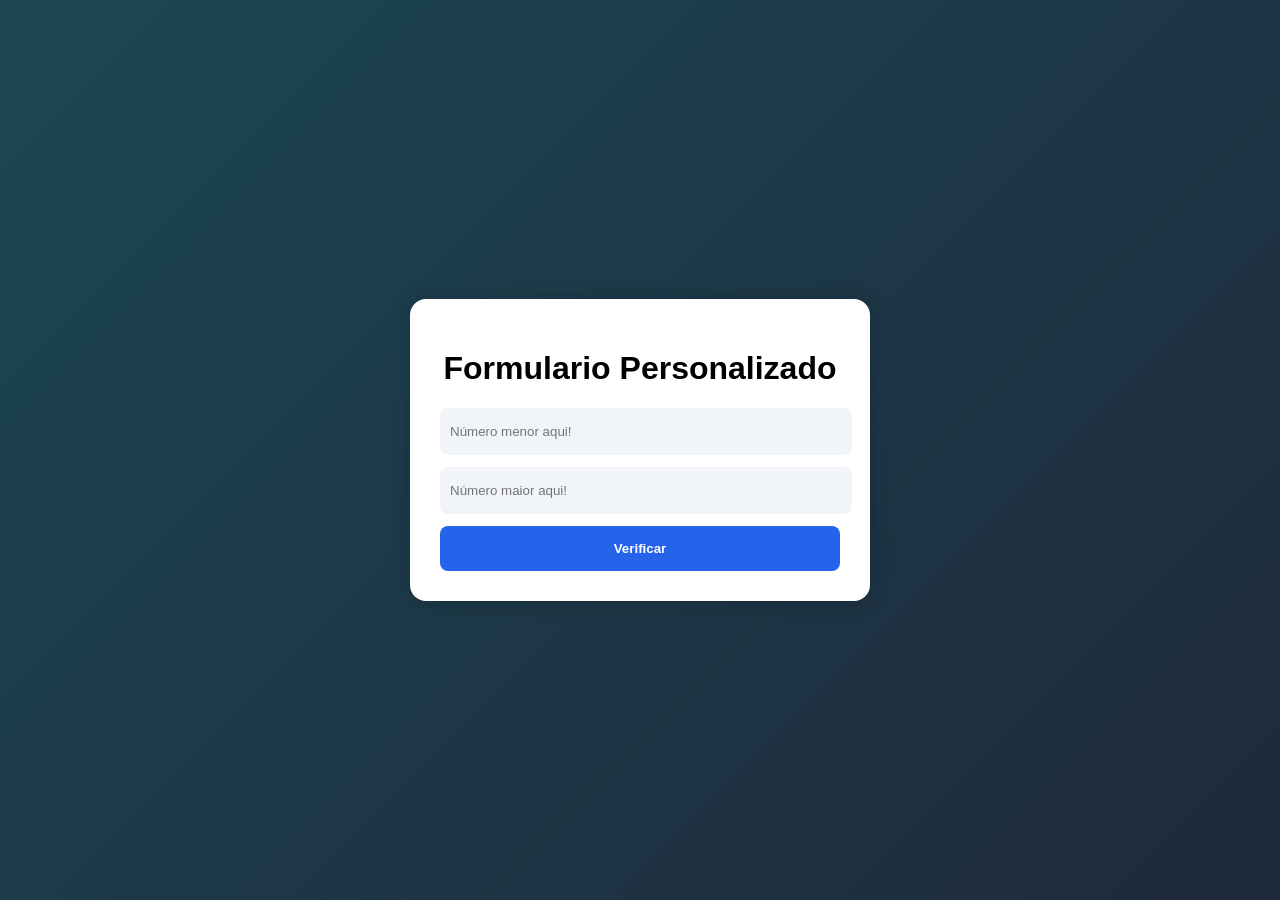
<file: exercicio_html_js/index.HTML>
<!DOCTYPE html>
<html lang="pt-BR">
<head>
    <meta charset="UTF-8">
    <meta http-equiv="X-UA-Compatible" content="IE=edge">
    <meta name="viewport" content="width=device-width, initial-scale=1.0">
    <title>Formulário</title>
    <link rel="stylesheet" type= "text/css" href="./main.css" />
</head>
<body>
    <div class="container">
        <h1>Formulario Personalizado</h1>
        <form id="MeuFormulario">
            <input type="number" id="campoA" required placeholder="Número menor aqui!">
            <input type="number" id="campoB"required placeholder="Número maior aqui!">
            <button type="submit">
                Verificar
            </button>
            <p class="mensagemSucesso"></p>
            <p class = "mensagemErro"></p>

        </form>
    </div>

<script src="script.js"></script>
</body>
</html>
</file>
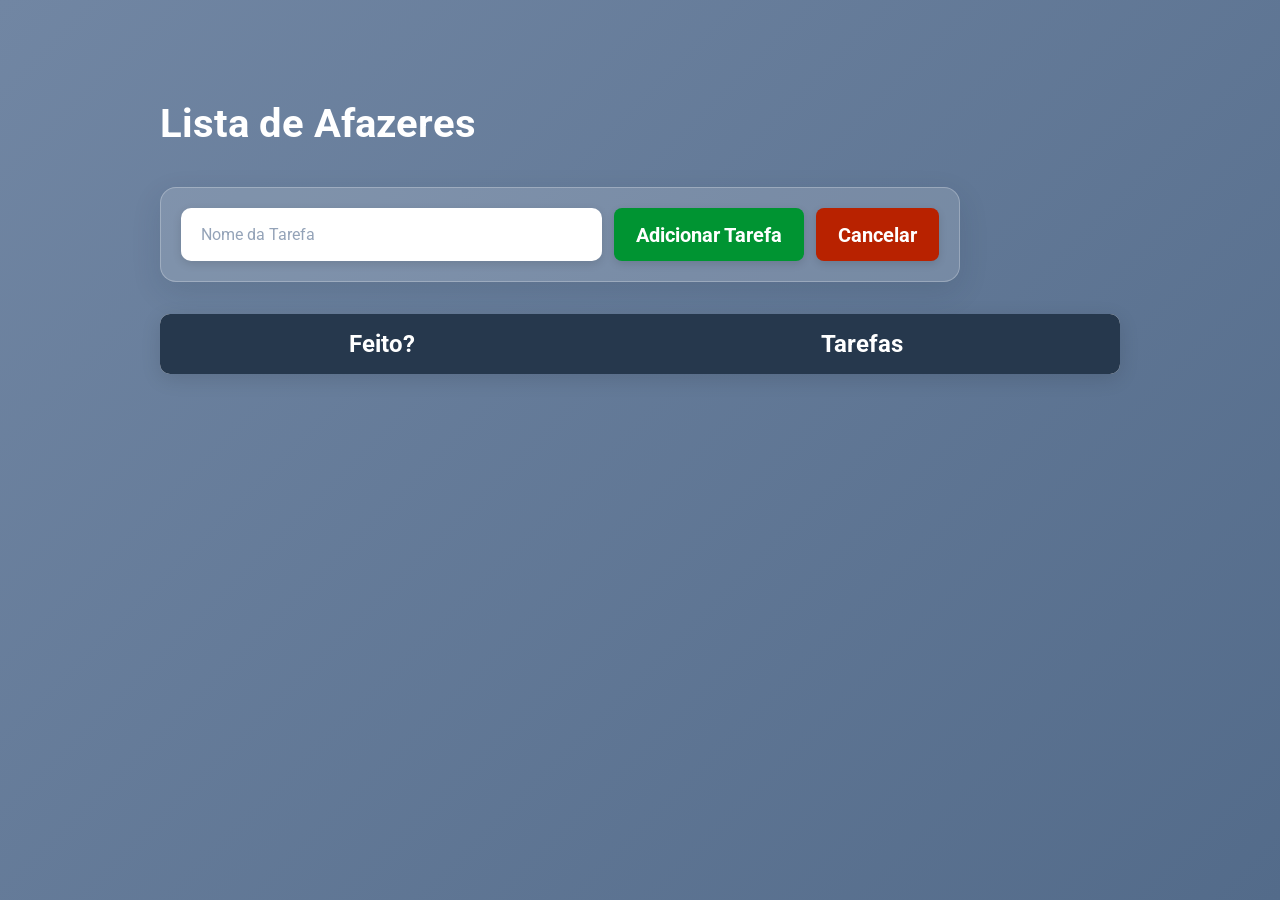
<file: Jquery/index.html>
<!DOCTYPE html>
<html lang="pt-br">
<head>
    <meta charset="UTF-8">
    <meta name="viewport" content="width=device-width, initial-scale=1.0">
    <title>Jquery</title>
    <link rel="preconnect" href="https://fonts.googleapis.com">
    <link rel="preconnect" href="https://fonts.gstatic.com" crossorigin>
    <link href="https://fonts.googleapis.com/css2?family=Roboto:ital,wght@0,100..900;1,100..900&display=swap" rel="stylesheet">
    <link rel="stylesheet" href="./main.css">


</head>
<body>
    <div class="container">
        <header>
            <h1>Lista de Afazeres</h1>
        </header>
        <form id="form-afazeres">
            <input type="text" id="nome-tarefa" required placeholder="Nome da Tarefa"/>
            <button type="submit" id="botao-adicionar">Adicionar Tarefa</button>
            <button type="button" id="botao-cancelar">Cancelar</button>  
        </form>
        <table cellspacing = "0">
            <thead>
                <tr>
                    <th>Feito?
                        
                    </th>
                    <th>Tarefas</th>
                </tr>
            </thead>
            <tbody>
                
            </tbody>
        </table>
    </div>
    <script src="./main.js"></script>
</body>
</html>
</file>
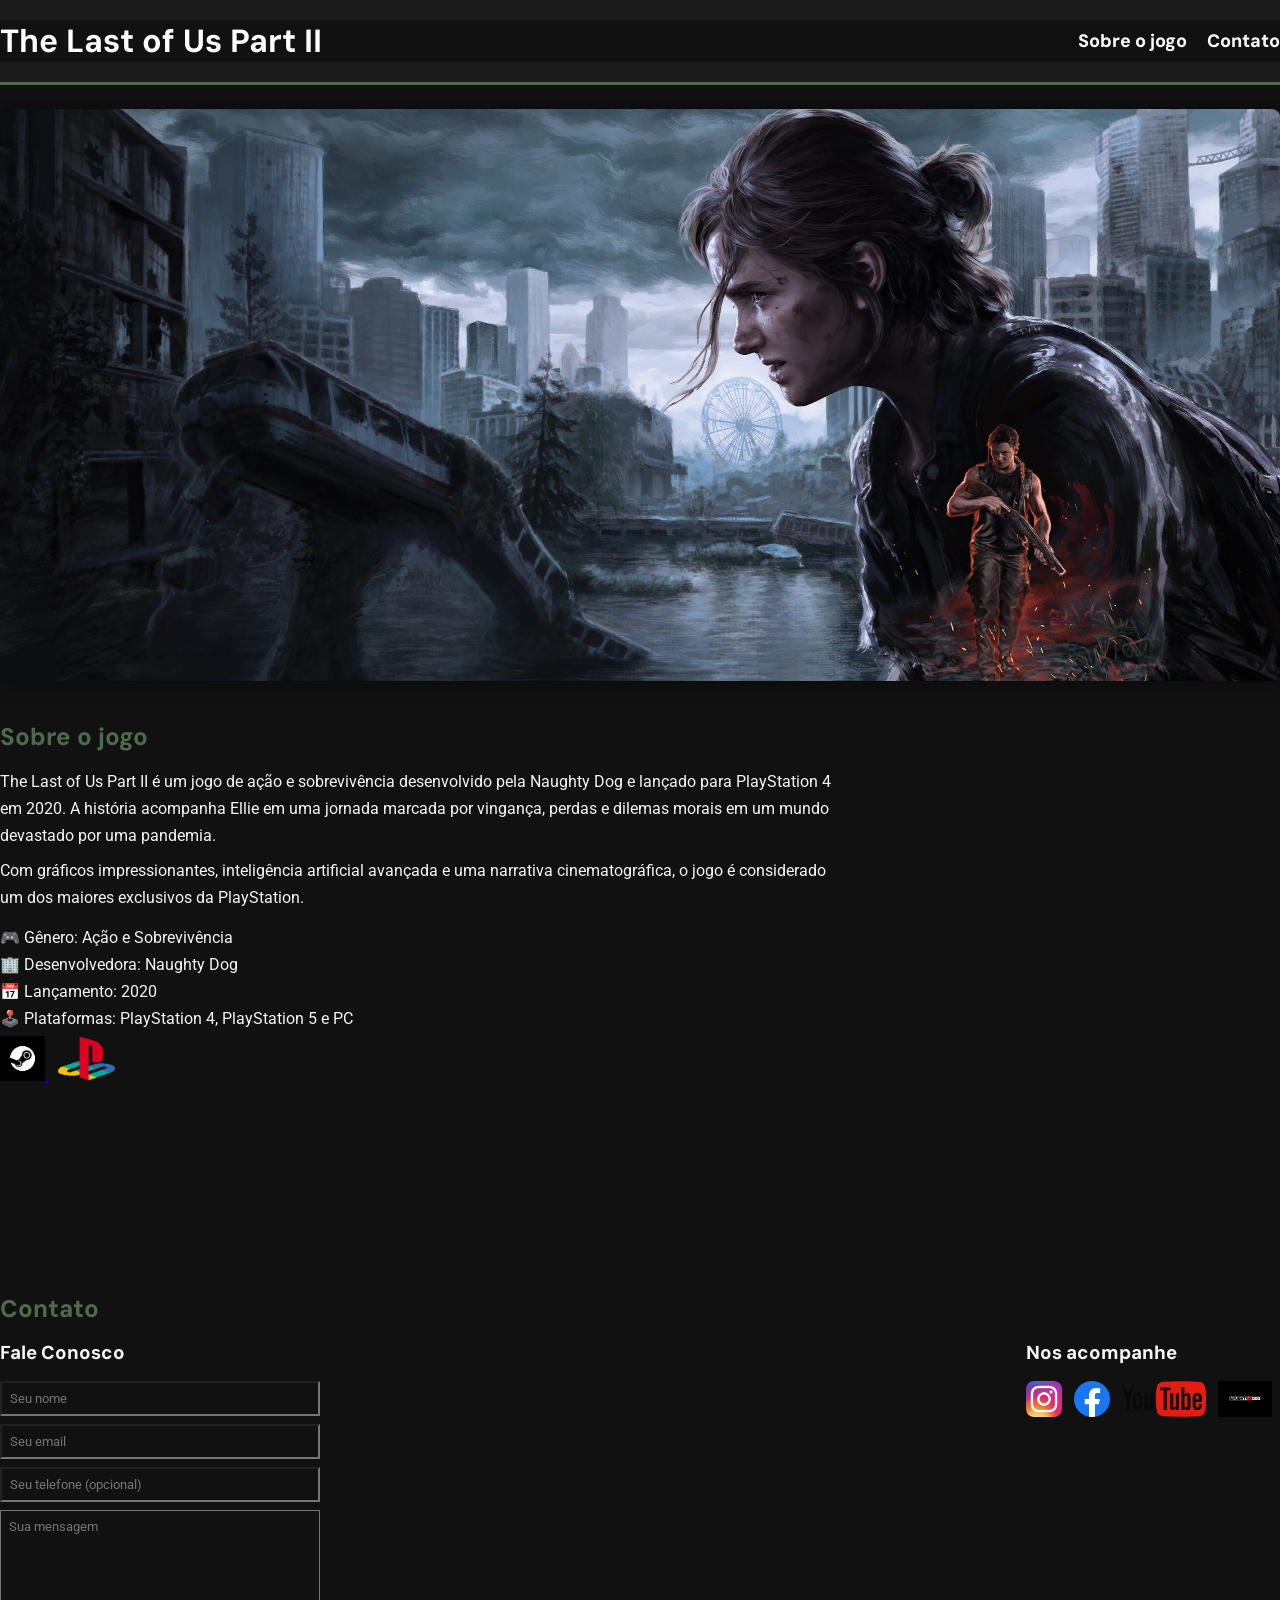
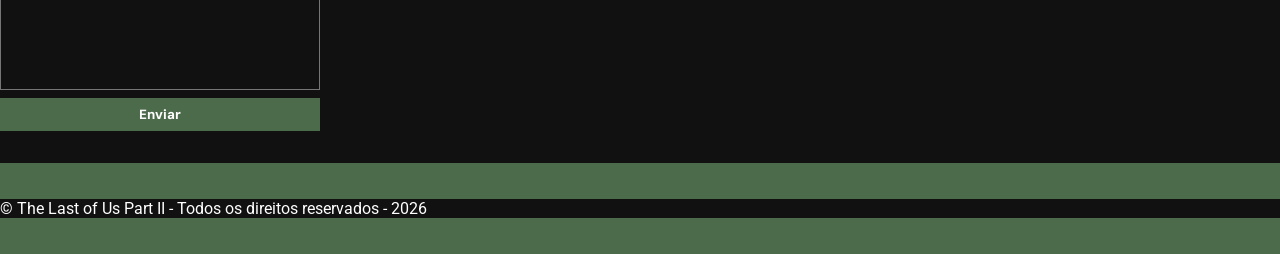
<file: projeto1/index.html>
<!DOCTYPE html>
<html lang="pt-br">
<head>
    <meta charset="UTF-8">
    <meta name="viewport" content="width=device-width, initial-scale=1.0">
    <title>The Last of Us Part II</title>
    <link rel="stylesheet" href="./main.css">
    <link rel="preconnect" href="https://fonts.googleapis.com">
    <link rel="preconnect" href="https://fonts.gstatic.com" crossorigin>
    <link href="https://fonts.googleapis.com/css2?family=DM+Sans:ital,opsz,wght@0,9..40,100..1000;1,9..40,100..1000&display=swap" rel="stylesheet">
    <link rel="preconnect" href="https://fonts.googleapis.com">
    <link rel="preconnect" href="https://fonts.gstatic.com" crossorigin>
    <link href="https://fonts.googleapis.com/css2?family=DM+Sans:ital,opsz,wght@0,9..40,100..1000;1,9..40,100..1000&family=Roboto:ital,wght@0,100..900;1,100..900&display=swap" rel="stylesheet">
</head>
<body>
    <header>
        <div class="container">
            <h1>The Last of Us Part II</h1>
            <nav>
                <ul>
                    <li>
                        <a href="#about"> Sobre o jogo </a>
                    </li>
                    <li>
                        <a href="#contact"> Contato </a>
                    </li>
                </ul>
            </nav>
        </div>
    </header>
    <section id="about">
        <div class="container">
            <img class= "store-front" src = "./images/the-last-of-us-part-ii-upgrader-background-desktop-01-en-31oct23.webp" alt="Imagem promocional de The Last of Us Part II" />
            <div>
                <h2>Sobre o jogo</h2>
                <p>
                    The Last of Us Part II é um jogo de ação e sobrevivência desenvolvido pela Naughty Dog e lançado para PlayStation 4 em 2020. A história acompanha Ellie em uma jornada marcada por vingança, perdas e dilemas morais em um mundo devastado por uma pandemia.
                </p>
                <p>
                    Com gráficos impressionantes, inteligência artificial avançada e uma narrativa cinematográfica, o jogo é considerado um dos maiores exclusivos da PlayStation.
                </p>
                
                
            </div>
            <div class="container">
                <ul class="game-info">
                    <li>🎮 Gênero: Ação e Sobrevivência</li>
                    <li>🏢 Desenvolvedora: Naughty Dog</li>
                    <li>📅 Lançamento: 2020</li>
                    <li>🕹️ Plataformas: PlayStation 4, PlayStation 5 e PC</li>
                </ul>
                <ul class= "brands-list">
                    <li>
                        <a href="https://store.steampowered.com/agecheck/app/2531310/?l=brazilian" title="Vá para a Steam">
                            <img src="./images/steam-logo-steam-icon-free-free-vector.jpg" alt="Logo Steam"/>
                        </a>
                    </li>
                    <li>
                        <a href="https://www.playstation.com/pt-br/games/the-last-of-us-part-ii/" title="Vá para a PlayStation">
                            <img src="./images/playstation.png" alt="Logo playstation"/>
                        </a>
                    </li>
                </ul>
            </div>
        </div>
    </section>
    <section id="contact">
        <div class="container">
            <h2>Contato</h2>
            <div class="contact-methods">
                <div>
                    <h3>Fale Conosco</h3>
                    <form>
                        <input type = "text" placeholder="Seu nome" required/>
                        <input type = "email" placeholder="Seu email" required/>
                        <input type = "tel" placeholder="Seu telefone (opcional)"/>
                        <textarea placeholder="Sua mensagem" required></textarea>
                        <button type= "submit">Enviar</button>
                    </form>
                </div>
                <div>
                    <h3>Nos acompanhe</h3>
                    <ul class="social-links">
                        <li>
                            <a href="https://www.instagram.com/naughtydog/" title="Siga-nos no Instagram">
                                <img src="./images/instagram.png" alt=" logo Instagram"/>
                            </a>
                        </li>
                        <li>
                            <a href="https://www.facebook.com/naughtydog/" title="Siga-nos no Facebook">
                                <img src="./images/facebook.png" alt=" logo Facebook"/>
                            </a>
                        </li>
                        <li>
                            <a href="https://www.youtube.com/user/NaughtyDog" title="Siga-nos no Youtube">
                                <img src="./images/youtube.png" alt=" logo Youtube"/>
                            </a>
                        </li>
                        <li>
                            <a href="https://www.naughtydog.com/" title="Visite a Naughty Dog">
                                <img src="./images/naughty-dogs-divulgacao.jpg" alt="Logo da Naughty Dog"/>
                            </a>
                        </li>
                    </ul>
                </div>
            </div>
        </div>
    </section>
    <footer>
        <div class="container">
            <p>
                &copy; The Last of Us Part II - Todos os direitos reservados - 2026
            </p>
        </div>
    </footer>
</body>
</html>
</file>
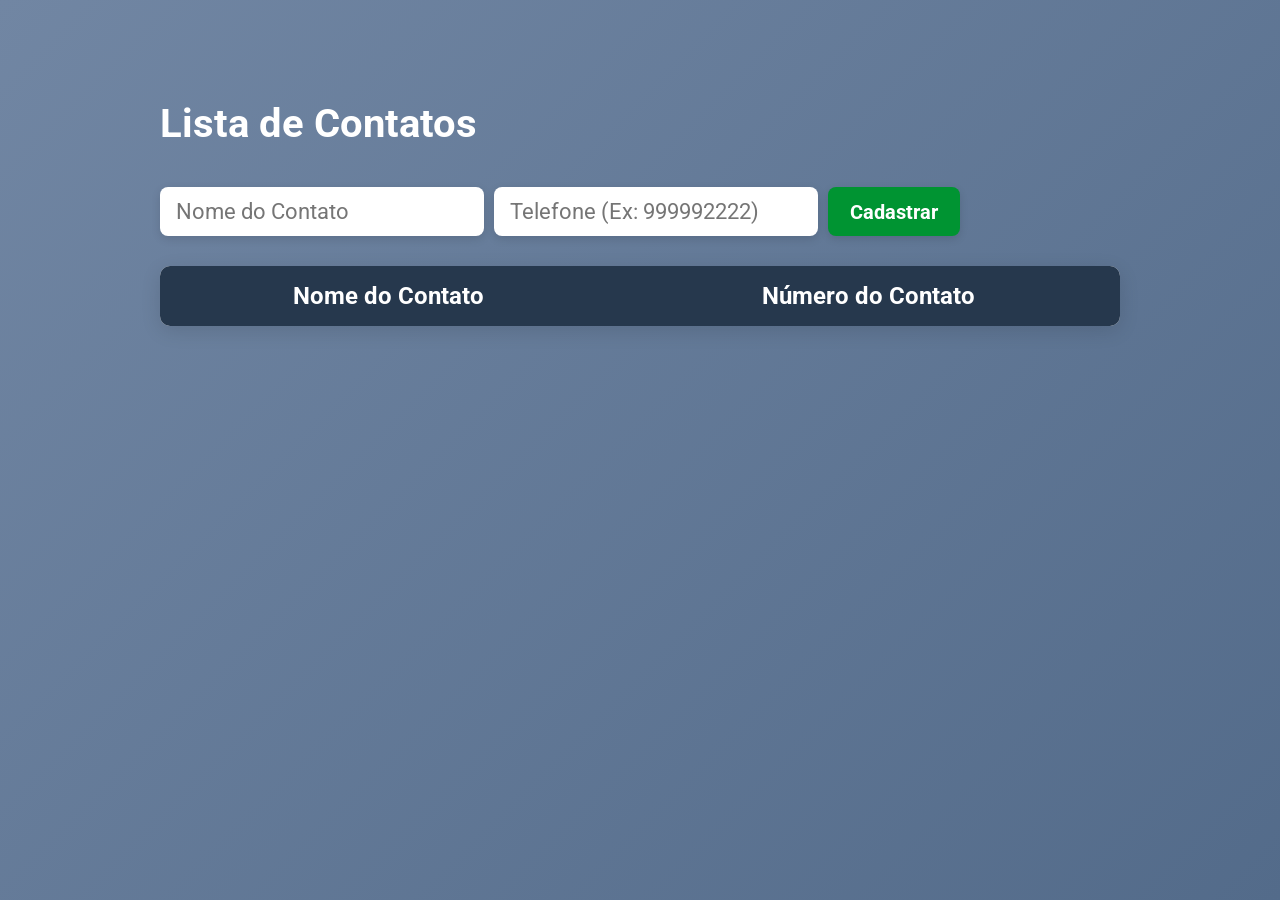
<file: projeto2.1/index.html>
<!DOCTYPE html>
<html lang="pt-br">
<head>
    <meta charset="UTF-8">
    <meta name="viewport" content="width=device-width, initial-scale=1.0">
    <title>Lista de contatos</title>
    <link rel="preconnect" href="https://fonts.googleapis.com">
    <link rel="preconnect" href="https://fonts.gstatic.com" crossorigin>
    <link href="https://fonts.googleapis.com/css2?family=Roboto:ital,wght@0,100..900;1,100..900&display=swap" rel="stylesheet">
    <link rel="stylesheet" href="./main.css">


</head>
<body>
    <div class="container">
        <header>
            <h1>Lista de Contatos</h1>
        </header>
        <form id="form-contatos">
            <input type="text" id="nome-contato" required placeholder="Nome do Contato" />
            <input type="tel" id="numero-contato" required placeholder="Telefone (Ex: 999992222)" maxlength="9" oninput="this.value = this.value.replace(/\D/g, '')"/>
            <button type="submit">Cadastrar</button>
        </form>
        <table cellspacing = "0">
            <thead>
                <tr>
                    <th>Nome do Contato</th>
                    <th>Número do Contato</th>
                </tr>
            </thead>
            <tbody>

            </tbody>
        </table>
    </div>
    <script src="./main.js"></script>
</body>
</html>
</file>
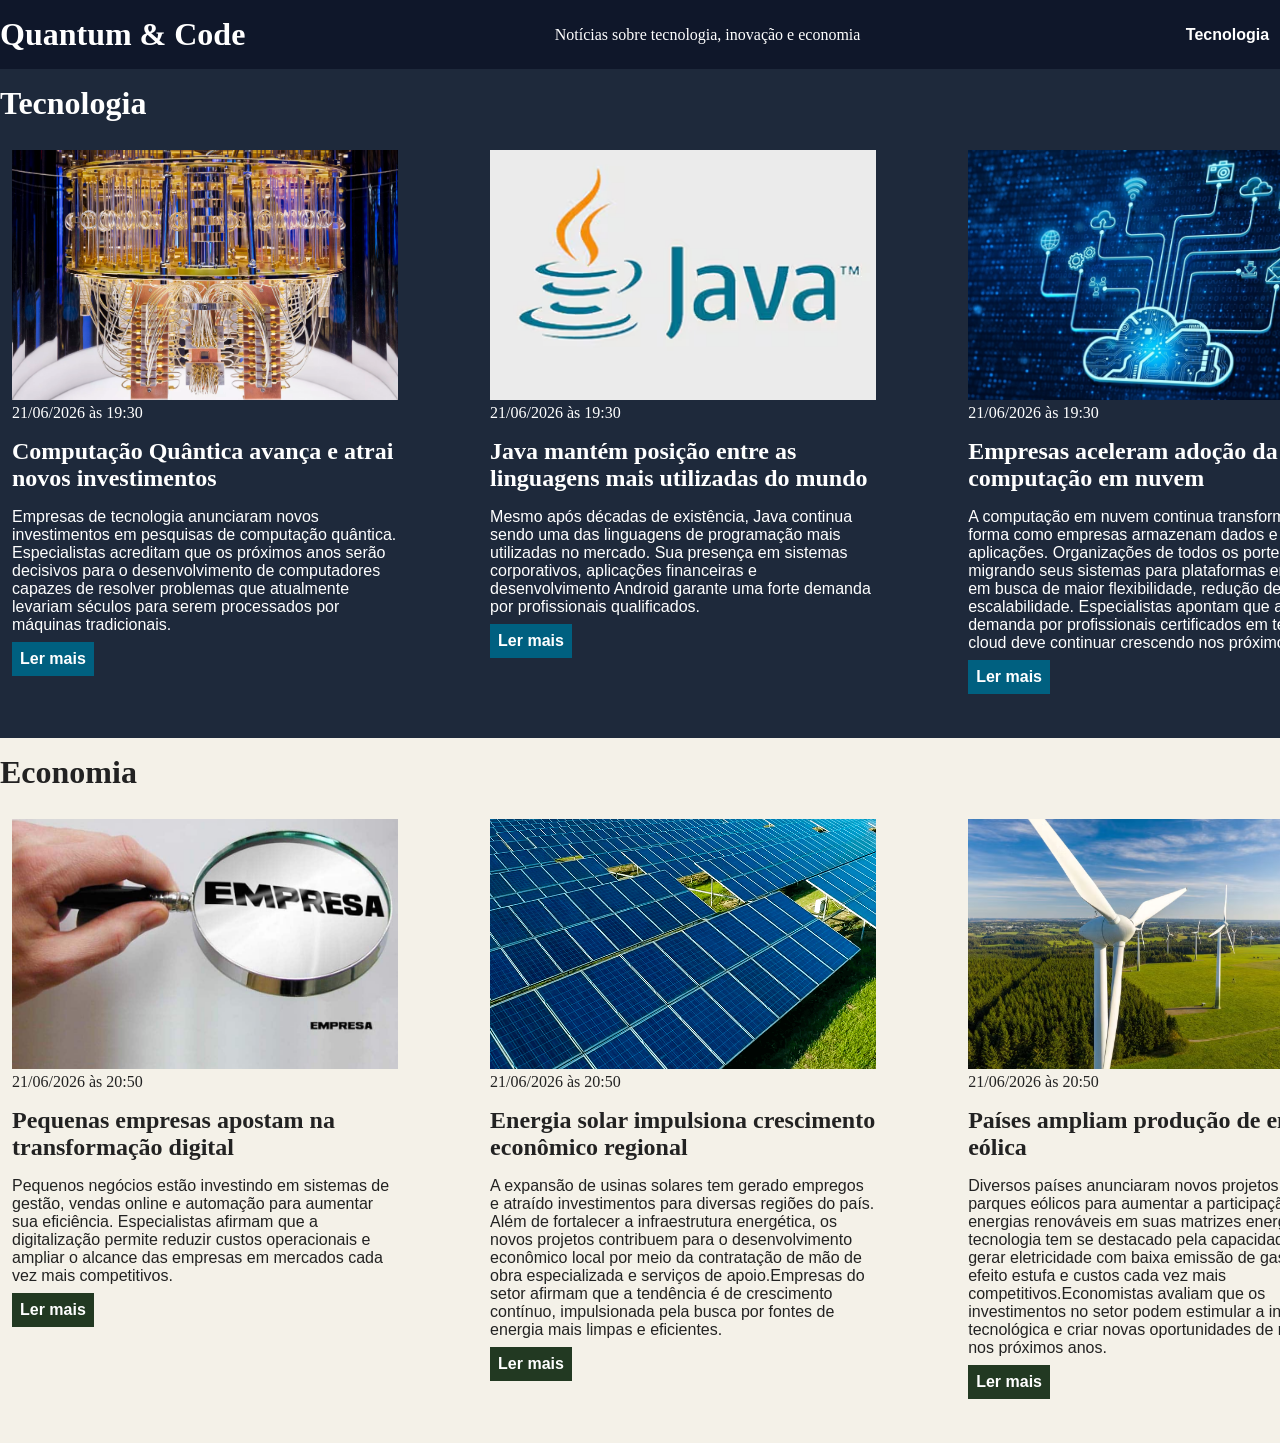
<file: FrontEnd m04_supportmaterial_css (2)/css/index.html>
<!DOCTYPE html>
<html lang="pt-BR">
<head>
    <meta charset="UTF-8">
    <meta http-equiv="X-UA-Compatible" content="IE=edge">
    <meta name="viewport" content="width=device-width, initial-scale=1.0">
    <title>Meu portal de notícias</title>
    <link rel="stylesheet" type= "text/css" href="./main.css" />
</head>
<body>
    <header>
        <div class="container">
            <h1>Quantum & Code</h1>
            <p1>Notícias sobre tecnologia, inovação e economia</p1>
            <nav>
                <ul>
                    <li>
                        <a href="#Tecnologia" title="Ir para a seção de Tecnologia">Tecnologia</a>
                    </li>
                    <li>
                        <a href="#Economia" title="Ir para a seção de notícias">Economia</a>
                    </li>
                </ul>
            </nav>
        </div>
    </header>
    <section id="Tecnologia">
        <div class="container">
                <h2>Tecnologia </h2>
            <div class="articles">
                <article>
                    <img src="./imagens/Computador.webp" alt="Computador Quântico" />
                    <header>
                        <time>21/06/2026 às 19:30</time>
                    </header>
                    <h3>Computação Quântica avança e atrai novos investimentos</h3>
                    <p>
                        Empresas de tecnologia anunciaram novos investimentos em pesquisas de computação quântica. Especialistas acreditam que os próximos anos serão decisivos para o desenvolvimento de computadores capazes de resolver problemas que atualmente levariam séculos para serem processados por máquinas tradicionais.
                    </p>
                    <a href="#" title="Leia a notícia completa">Ler mais</a>
                </article>
                <article>
                    <img src="./imagens/Java.avif" alt="Logo do Java" />
                    <header>
                        <time>21/06/2026 às 19:30</time>
                    </header>
                    <h3>Java mantém posição entre as linguagens mais utilizadas do mundo</h3>
                    <p>
                        Mesmo após décadas de existência, Java continua sendo uma das linguagens de programação mais utilizadas no mercado. Sua presença em sistemas corporativos, aplicações financeiras e desenvolvimento Android garante uma forte demanda por profissionais qualificados.
                    </p>
                    <a href="#" title="Leia a notícia completa">Ler mais</a>
                </article>
                <article>
                    <img src="./imagens/computacao-em-nuvem.jpg" title="Imagem de nuvem representando um servidor" />
                    <header>
                        <time>21/06/2026 às 19:30</time>
                    </header>
                    <h3>Empresas aceleram adoção da computação em nuvem</h3>
                    <p>
                        A computação em nuvem continua transformando a forma como empresas armazenam dados e executam aplicações. Organizações de todos os portes estão migrando seus sistemas para plataformas em nuvem em busca de maior flexibilidade, redução de custos e escalabilidade. Especialistas apontam que a demanda por profissionais certificados em tecnologias cloud deve continuar crescendo nos próximos anos.
                    </p>
                    <a href="#" title="Leia a notícia completa">Ler mais</a>
                </article>
            </div>
        </div>
    </section>
    <section id="Economia">
        <div class="container">
            <h2>Economia</h2>
            <div class="articles">
                <article>
                    <img src="./imagens/Pequena-Empresa.jpg" alt="Palavra empresa sendo ampliada com uma lupa" />
                    <header>
                        <time>21/06/2026 às 20:50</time>
                    </header>
                    <h3>Pequenas empresas apostam na transformação digital</h3>
                    <p>
                        Pequenos negócios estão investindo em sistemas de gestão, vendas online e automação para aumentar sua eficiência. Especialistas afirmam que a digitalização permite reduzir custos operacionais e ampliar o alcance das empresas em mercados cada vez mais competitivos.
                    </p>
                    <a href="#" title="Leia a notícia completa">Ler mais</a>
                </article>
                <article>
                    <img src="./imagens/Como-Funciona-um-Painel-Solar-Fotovoltaico.png" alt="Várias paines solares" />
                    <header>
                        <time>21/06/2026 às 20:50</time>
                    </header>
                    <h3>Energia solar impulsiona crescimento econômico regional</h3>
                    <p>
                        A expansão de usinas solares tem gerado empregos e atraído investimentos para diversas regiões do país. Além de fortalecer a infraestrutura energética, os novos projetos contribuem para o desenvolvimento econômico local por meio da contratação de mão de obra especializada e serviços de apoio.Empresas do setor afirmam que a tendência é de crescimento contínuo, impulsionada pela busca por fontes de energia mais limpas e eficientes.
                    </p>
                    <a href="#" title="Leia a notícia completa">Ler mais</a>
                </article>
                <article>
                    <img src="./imagens/eolica.avif" alt="Várias torres de energia eólica" />
                    <header>
                        <time>21/06/2026 às 20:50</time>
                    </header>
                    <h3>Países ampliam produção de energia eólica</h3>
                    <p>
                        Diversos países anunciaram novos projetos de parques eólicos para aumentar a participação das energias renováveis em suas matrizes energéticas. A tecnologia tem se destacado pela capacidade de gerar eletricidade com baixa emissão de gases de efeito estufa e custos cada vez mais competitivos.Economistas avaliam que os investimentos no setor podem estimular a inovação tecnológica e criar novas oportunidades de negócios nos próximos anos.
                    </p>
                    <a href="#" title="Leia a notícia completa">Ler mais</a>
                </article>
            </div>
        </div>
    </section>
</body>
</html>
</file>
<file: exercicio_html_js/main.css>
#campoA,
#campoB {
    width: 100%;
    height: 45px;

    margin-bottom: 12px;

    border: none;
    border-radius: 8px;

    padding-left: 10px;

    background-color: #f1f5f9;
}

body {
    margin: 0;
    min-height: 100vh;

    display: flex;
    justify-content: center;
    align-items: center;

    background: linear-gradient(135deg, #1c4753, #1e293b);

    font-family: Arial, Helvetica, sans-serif;
}

.container {
    background-color: white;
    padding: 30px;
    border-radius: 16px;

    width: 400px;

    box-shadow: 0 0 20px rgba(0,0,0,0.2);

    text-align: center;
}

button {
    width: 100%;
    height: 45px;

    border: none;
    border-radius: 8px;

    cursor: pointer;

    background-color: #2563eb;
    color: white;

    font-weight: bold;
}

button:hover {
    transform: scale(1.12);
}

.mensagemSucesso {
    background-color: rgb(0, 162, 13);
    color: rgb(255, 255, 255);
    width: 100%;
    height: 45px;

    margin: 20px auto;

    display: none;
    justify-content: center;
    align-items: center;

    border-radius: 16px;

    font-weight: bold;
}

.mensagemErro {
    background-color: rgb(169, 1, 1);
    color: rgb(255, 255, 255);
    width: 100%;
    height: 45px;

    margin: 20px auto;

    display: none;
    justify-content: center;
    align-items: center;

    border-radius: 16px;

    font-weight: bold;
}
</file>
<file: Jquery/main.css>
* {
    margin: 0;
    padding: 0;
    box-sizing: border-box;
    font-family: 'Roboto', sans-serif;
}
:root{
    --primary: #00a86b;
    --text: #26384d;
}

body{
    background: linear-gradient(135deg, #7186a3, #536b8a);
    min-height: 100vh;
    padding-top: 100px;
    color: #222;
}

header{
    display: flex;
    align-items: center;
    margin-bottom: 40px;

}





header h1{
    font-size: 40px;
    font-weight: bold;
    color: #fff;
}

.container {
    max-width: 960px;
    width: 90%;
    margin: 0 auto;

}

form{
    display: flex;
    max-width: 800px;
    width: 100%;
    justify-content: space-between;
    margin-bottom: 30px;
    gap: 10px;
}
#form-afazeres{
    display: flex;
    gap: 12px;
    width: 100%;
    margin-bottom: 32px;
    padding: 20px;
    background: rgba(255, 255, 255, 0.14);
    border: 1px solid rgba(255, 255, 255, 0.25);
    border-radius: 16px;
    box-shadow: 0 10px 30px rgba(24, 39, 57, 0.12);
}

#nome-tarefa{
    flex: 1;
    min-width: 0;
    padding: 15px 18px;
    border: 2px solid transparent;
    border-radius: 10px;
    outline: none;
    background: #fff;
    color: var(--text);
    font-size: 16px;
    transition: border-color 0.2s, box-shadow 0.2s;
}
#nome-tarefa::placeholder{
    color: #94a3b8;
}
#nome-tarefa:focus{
    border-color: var(--primary);
    box-shadow: 0 0 0 4px rgba(0, 168, 107, 0.16);
}

form input {
    flex: 1;
    font-size: 22px;
    background-color: #fff;
    border:none;
    border-radius: 8px;
    padding: 12px 16px;
    outline: none;
    box-shadow: 0 3px 10px rgba(0, 0,0, 0.12);
    transition: 0.2s ease;
}

form input:focus{
    box-shadow: 0 0 0 3px rgba(0, 148, 50, 0.3);
}

form button {
    background-color: #009432;
    color: #fff;
    font-size: 20px;
    font-weight: bold;
    border: none;
    cursor: pointer;
    padding: 0 22px;
    border-radius: 8px;
    transition: all 0.2s ease;
    box-shadow: 0 3px 8px rgba(0, 0,0, 0.12);
}
form button:hover {
    background-color: #00b83d;
    transform: translateY(-2px);
    box-shadow: 0 5px 12px rgba(0, 0, 0, 0.2);
}

form button:active{
    transform: translateY(0);
}

#botao-cancelar{
    background-color: #b82200;
} 

table {
    width: 100%;
    border-collapse: collapse;
    background-color: #fff;
    border-radius: 10px;
    overflow: hidden;
    box-shadow: 0 5px 20px rgba(0, 0,0, 0.12);
}

table th{
    background-color: #26384d;
    color: #fff;
    padding: 16px;
    font-size: 24px;
    font-weight: bold;
}
table td{
    padding: 16px;
    text-align: center;
    font-size: 18px;
    border-bottom: 1px solid #ddd;
}

table tr:last-child td{
    border-bottom: none;
}

table tbody tr { 
    transition: background-color 0.3s ease;
} 

table tbody tr:hover { 
    background-color: #f1f5f9; 
}

tbody tr.concluida td:last-child {
    color: #94a3b8;
    text-decoration: line-through;
    transition: color 0.2s ease;
}

tbody tr.concluida {
    background-color: #f1f5f9;
}

tbody input[type="checkbox"] {
    appearance: none;
    -webkit-appearance: none;

    width: 23px;
    height: 23px;
    border: 2px solid #94a3b8;
    border-radius: 7px;
    background-color: #fff;

    cursor: pointer;
    vertical-align: middle;

    display: inline-grid;
    place-content: center;

    transition: background-color 0.2s ease,
                border-color 0.2s ease,
                transform 0.15s ease,
                box-shadow 0.2s ease;
}


tbody input[type="checkbox"]:checked {
    background-color: #00a86b;
    border-color: #00a86b;
}


tbody input[type="checkbox"]::before {
    content: "";
    width: 6px;
    height: 11px;

    border: solid white;
    border-width: 0 2.5px 2.5px 0;

    transform: rotate(45deg) scale(0);
    transition: transform 0.15s ease;
}

tbody input[type="checkbox"]:checked::before {
    transform: rotate(45deg) scale(1);
}


tbody input[type="checkbox"]:hover {
    border-color: #00a86b;
    box-shadow: 0 0 0 4px rgba(0, 168, 107, 0.12);
}


tbody input[type="checkbox"]:active {
    transform: scale(0.9);
}


tbody input[type="checkbox"]:focus-visible {
    outline: 3px solid rgba(0, 168, 107, 0.4);
    outline-offset: 3px;
}
</file>
<file: projeto1/main.css>
*{
    margin: 0;
    padding: 0;
    box-sizing: border-box;
    background-color: #111111;
}
header,
section h2,
section h3,
form button{
    font-family: "DM Sans", sans-serif;
    font-optical-sizing: none;
    font-weight: 800;
    font-style: normal;

}
body, input, textarea{
    font-family: "Roboto", sans-serif;;
    color: whitesmoke;
}

input,textarea{
    width: 320px;
}

header{
    padding: 20px 0;
    background-color: #1b1b1b;
    color: white;
    border-bottom: 3px solid #4b6b4b;
}

header nav li {
    display: inline;
    margin-left: 16px;
    font-size: 18px;
}

header nav li a {
    color: rgb(255, 255, 255);
    text-decoration: none;
}

.container{
    max-width: 1280px;
    width: 100%;
    margin: 0 auto;
}



header .container,
section .container{
    display: flex;
    align-items: center;
    justify-content: space-between;
}

.brands-list img{
    height: 24px;
}

.brands-list li{
    display: inline;
    margin-right: 8px;
}

section .container{
    align-items: flex-start;
}

section{
    padding: 24px 0;
}

section h2{
    margin-bottom: 16px;
    color: #4b6b4b;
}

section p {
    margin-bottom: 8px;
}
.store-front{
    border-radius:8px;
    box-shadow:0 0 20px rgba(0,0,0,.5);
    margin-right: 32px;
    max-width: 100%;
    height: auto;
    display: flexbox;
    margin-bottom: 40px;
}

#about .game-info{
    list-style: none;
    padding: 0;
}
.game-info li{
    margin: 8px 0;
}

.social-links img{
    height: 36px;
}

.social-links li {
    display: inline;
    margin-right: 8px;
}

.social-links li a{
    text-decoration: none;
}
#contact{
    margin-top:80px;
}
#contact .container{
    display: block;
}

#about .container{
    display: flex;
    flex-direction:column;
    margin-bottom: 40px;

}

#about p{
    max-width:850px;
    line-height:1.7;
}

.brands-list img{
    height: 45px;
    display: flexbox;
    transition: .3s;
}
.brands-list img:hover{
    transform: scale(1.2);
}

.contact-methods{
    display: flex;
    justify-content: space-between;
}



form input,
form textarea,
form button{
    display: block;
    width: 320px;
    margin-bottom: 8px;
    padding: 8px;
}


form textarea{
    resize: none;
    height: 180px;
}

section h3{
    margin-bottom: 16px;
}


form button{
    background-color: #4b6b4b;
    color: rgb(253, 252, 252);
    border: none;
    cursor: pointer;
}

form button:hover{
    background-color: rgb(50, 144, 185);
    transform: scale(1.2);
}

input:focus, textarea:focus{
    outline-color: rgb(115, 35, 189);
}

footer{
    background-color: #4b6b4b;
    color: white;
    padding: 16px 0;
}
footer .container{
    padding: 20px 0;
    background-color: #4b6b4b;
    color:white
}
</file>
<file: projeto2.1/main.css>
* {
    margin: 0;
    padding: 0;
    box-sizing: border-box;
    font-family: 'Roboto', sans-serif;
}

body{
    background: linear-gradient(135deg, #7186a3, #536b8a);
    min-height: 100vh;
    padding-top: 100px;
    color: #222;
}

header{
    display: flex;
    align-items: center;
    margin-bottom: 40px;

}



header h1{
    font-size: 40px;
    font-weight: bold;
    color: #fff;
}

.container {
    max-width: 960px;
    width: 90%;
    margin: 0 auto;

}

form{
    display: flex;
    max-width: 800px;
    width: 100%;
    justify-content: space-between;
    margin-bottom: 30px;
    gap: 10px;
}

form input {
    flex: 1;
    font-size: 22px;
    background-color: #fff;
    border:none;
    border-radius: 8px;
    padding: 12px 16px;
    outline: none;
    box-shadow: 0 3px 10px rgba(0, 0,0, 0.12);
    transition: 0.2s ease;
}

form input:focus{
    box-shadow: 0 0 0 3px rgba(0, 148, 50, 0.3);
}

form button {
    background-color: #009432;
    color: #fff;
    font-size: 20px;
    font-weight: bold;
    border: none;
    cursor: pointer;
    padding: 0 22px;
    border-radius: 8px;
    transition: all 0.2s ease;
    box-shadow: 0 3px 8px rgba(0, 0,0, 0.12);
}
form button:hover {
    background-color: #00b83d;
    transform: translateY(-2px);
    box-shadow: 0 5px 12px rgba(0, 0, 0, 0.2);
}

form button:active{
    transform: translateY(0);
}

table {
    width: 100%;
    border-collapse: collapse;
    background-color: #fff;
    border-radius: 10px;
    overflow: hidden;
    box-shadow: 0 5px 20px rgba(0, 0,0, 0.12);
}

table th{
    background-color: #26384d;
    color: #fff;
    padding: 16px;
    font-size: 24px;
    font-weight: bold;
}
table td{
    padding: 16px;
    text-align: center;
    font-size: 18px;
    border-bottom: 1px solid #ddd;
}

table tr:last-child td{
    border-bottom: none;
}

table tbody tr { 
    transition: background-color 0.3s ease;
} 

table tbody tr:hover { 
    background-color: #f1f5f9; 
}
</file>
<file: FrontEnd m04_supportmaterial_css (2)/css/main.css>
*{
    box-sizing: border-box;
    margin: 0;
    padding: 0;

}
body > header{
    background-color: #0f172a;
    padding: 16px 0;
    color:white;

}
header p{
    color: #d1d5db;
    font-size: 14px;
}
header .container{
    display: flex;
    align-items: center;
    justify-content: space-between;

}

header li{
    display: inline;
    font-family: Arial, Helvetica, sans-serif;
    font-weight: bold;
    margin-left: 16px;
}
header li a{
    color:white;
    text-decoration: none;
}
header li a:hover{
    text-decoration: underline;
}

.container{
    width: 1366px;
    margin: 0% auto;
}

article{
    padding: 12px;
    border-radius: 8px;
    transition: 0.3s;
}

article:hover{
    transform: translateY(-5px);
}

.articles{
    display: flex;
    flex-wrap: wrap;
    justify-content: space-between;
}

.articles article img{
    width: 100%;
    height: 250px;
    object-fit: cover;
}

.articles article{
    width: 30%;
}

section{
    padding: 16px 0;
}

section h2,
.articles article{
    margin-bottom: 16px;
}

.articles article h3{
    margin-top: 16px;
    margin-bottom: 16px;

}


.articles article a{
    background-color: blue;
    color:white;
    padding: 8px;
    display: inline-block;
    text-decoration: none;
    font-weight: bold;
    margin-top: 8px;
}
.articles article a:hover{
    text-decoration: underline;
}

.articles article p,
.articles article a{
    font-family: Arial, Helvetica, sans-serif;
}

.articles article h3{
    font-size: 24px;
}

section h2{
    font-size: 32px;
}

#Tecnologia{
    background-color: #1e293b;
    color: white;
}

#Tecnologia .articles article a{
    background-color: rgb(0, 96, 128);
}


#Economia{
    background-color: #f4f1e8;
    color: #222;
}

#Economia .articles article a{
    background-color: #223922;
    color:white
}
</file>
